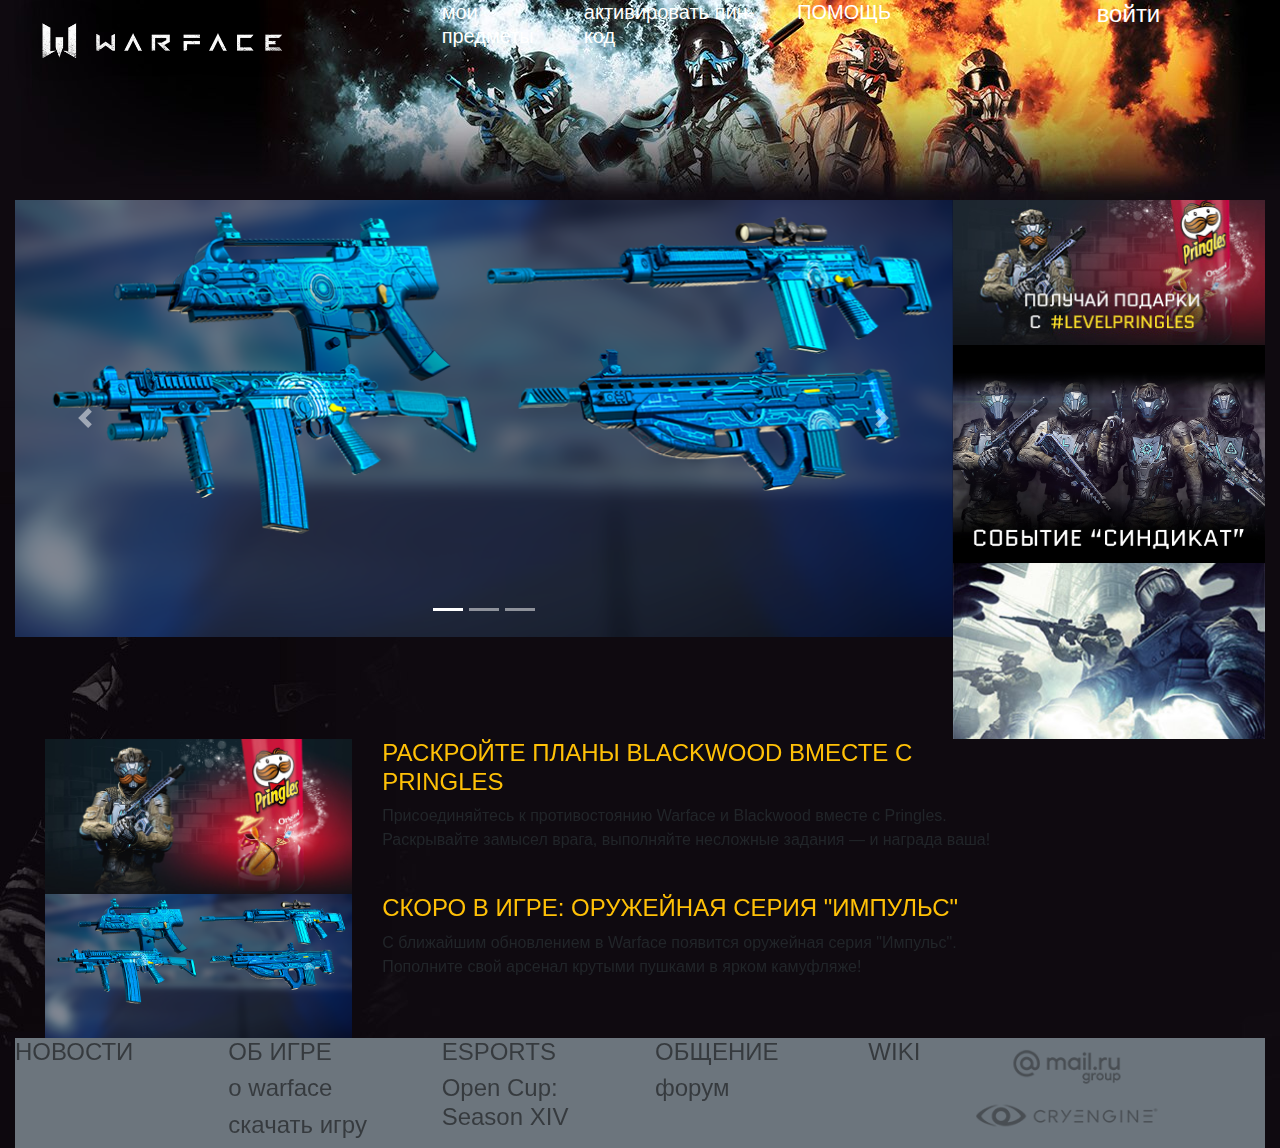
<file: index.html>
<!doctype html>
<html lang="en">
  <head>
    <!-- Required meta tags -->
    <meta charset="utf-8">
    <meta name="viewport" content="width=device-width, initial-scale=1, shrink-to-fit=no">

    <!-- Bootstrap CSS -->
    <link rel="stylesheet" href="https://stackpath.bootstrapcdn.com/bootstrap/4.3.1/css/bootstrap.min.css" integrity="sha384-ggOyR0iXCbMQv3Xipma34MD+dH/1fQ784/j6cY/iJTQUOhcWr7x9JvoRxT2MZw1T" crossorigin="anonymous">
    <link rel="stylesheet" type="text/css" href="warface.css">

    <title>warface</title>
    <link rel="shortcut icon" href="logo.warface.jpg" type="image/x-icon">
  </head>
  <body>
        <div class="col-12 logo" style="height: 200px"><!--shapka-->
            <div class="row">
                <div class="col-3" style="height: 200px">
                	<a href="index.html"><img src="warface.png" class="w-100"></a>
                </div>
                <div class="col-1"></div>
                <div class="col-4">
                    <div class="row">
                        <div class="col-4">
                            <h5><a href="iventory.html" class="text-white">мои предметы</a></h5>
                        </div>
                        <div class="col-6">
                            <h5><a href="pincode.html" class="text-white">активировать пин-код</a></h5>
                        </div>
                        <div class="col-2">
                            <h5><a href="help.html" class="text-white">ПОМОЩЬ</a></h5>
                        </div>
                    </div>
            </div>
            <div class="col-2"></div>
            <div class="col-2">
                <div class="col-6">
                    <h4><a href="" class="text-white">войти</a></h4>
                </div>
            </div>
        </div>
        <div class="col-12 "><!--carousel-->
            <div class="row">
                <div class="col-9 px-0">
                    <div id="carouselExampleIndicators" class="carousel slide" data-ride="carousel">
                          <ol class="carousel-indicators">
                            <li data-target="#carouselExampleIndicators" data-slide-to="0" class="active"></li>
                            <li data-target="#carouselExampleIndicators" data-slide-to="1"></li>
                            <li data-target="#carouselExampleIndicators" data-slide-to="2"></li>
                          </ol>
                          <div class="carousel-inner">
                            <div class="carousel-item active">
                              <img src="1.png" class="d-block w-100" alt="...">
                            </div>
                            <div class="carousel-item">
                              <img src="2.jpg" class="d-block w-100" alt="...">
                            </div>
                            <div class="carousel-item">
                              <img src="3.jpg" class="d-block w-100" alt="...">
                            </div>
                          </div>
                          <a class="carousel-control-prev" href="#carouselExampleIndicators" role="button" data-slide="prev">
                            <span class="carousel-control-prev-icon" aria-hidden="true"></span>
                            <span class="sr-only">Previous</span>
                          </a>
                          <a class="carousel-control-next" href="#carouselExampleIndicators" role="button" data-slide="next">
                            <span class="carousel-control-next-icon" aria-hidden="true"></span>
                            <span class="sr-only">Next</span>
                          </a>
                        </div>
                </div>
                <div class="col-3 px-0"><!--info-->
                    <div class="col-12 px-0" >
                        <img src="4.jpg" class="w-100">
                    </div>
                    <div class="col-12 px-0" >
                        <img src="5.jpg" class="w-100">
                    </div>
                    <div class="col-12 px-0" >
                        <img src="6.jpg" class="w-100">
                    </div>
                </div>
                <div class="col-"></div>
            </div>
                    </div>
        <div class="col-10">
            <div class="col-12">
                <div class="row">
                    <div class="col-4">
                        <img src="10.jpg" class="w-100">
                    </div>
                    <div class="col-8">
                        <h4><a href="" class="text-warning">РАСКРОЙТЕ ПЛАНЫ BLACKWOOD ВМЕСТЕ С PRINGLES</a></h4>
                        <p>Присоединяйтесь к противостоянию Warface и Blackwood вместе с Pringles. Раскрывайте замысел врага, выполняйте несложные задания — и награда ваша!</p>
                    </div>  
                </div>
            </div>
            <div class="col-12">
                <div class="row">
                    <div class="col-4">
                        <img src="1.png" class="w-100">
                    </div>
                    <div class="col-8">
                        <h4><a href="" class="text-warning">СКОРО В ИГРЕ: ОРУЖЕЙНАЯ СЕРИЯ "ИМПУЛЬС"</a></h4>
                        <p>С ближайшим обновлением в Warface появится оружейная серия "Импульс". Пополните свой арсенал крутыми пушками в ярком камуфляже!</p>
                    </div>
                </div>
            </div>
        </div>
            <div class="col-12 bg-secondary px-0">
            	<div class="row">
	            	<div class="col-2 ">
	            		<h4><a href="" class="text-black-50">НОВОСТИ</a></h4>
	            	</div>
	            	<div class="col-2 ">
	            		<h4><a href="" class="text-black-50">ОБ ИГРЕ</a></h4>
	            		<h4><a href="" class="text-black-50">о warface</a></h4>
	            		<h4><a href="" class="text-black-50">скачать игру</a></h4>
	            	</div>
	            	<div class="col-2 ">
	            		<h4><a href="" class="text-black-50">ESPORTS</a></h4>
	            		<h4><a href="" class="text-black-50">Open Cup: Season XIV</a></h4>
	            	</div>
	            	<div class="col-2 ">
	            		<h4><a href="" class="text-black-50">ОБЩЕНИЕ</a></h4>
	            		<h4><a href="" class="text-black-50">форум</a></h4>
	            	</div>
	            	<div class="col-1 ">
	            		<h4><a href="" class="text-black-50">WIKI</a></h4>
	            	</div>
	            	<div class="col-2">
	            		<img src="logo-mail.png" class="w-100">
	            		<img src="logo-cryengine.png" class="w-100">
	            	</div>
            	</div>
            </div>
        </div>
    <!-- Optional JavaScript -->
    <!-- jQuery first, then Popper.js, then Bootstrap JS -->
    <script src="https://code.jquery.com/jquery-3.3.1.slim.min.js" integrity="sha384-q8i/X+965DzO0rT7abK41JStQIAqVgRVzpbzo5smXKp4YfRvH+8abtTE1Pi6jizo" crossorigin="anonymous"></script>
    <script src="https://cdnjs.cloudflare.com/ajax/libs/popper.js/1.14.7/umd/popper.min.js" integrity="sha384-UO2eT0CpHqdSJQ6hJty5KVphtPhzWj9WO1clHTMGa3JDZwrnQq4sF86dIHNDz0W1" crossorigin="anonymous"></script>
    <script src="https://stackpath.bootstrapcdn.com/bootstrap/4.3.1/js/bootstrap.min.js" integrity="sha384-JjSmVgyd0p3pXB1rRibZUAYoIIy6OrQ6VrjIEaFf/nJGzIxFDsf4x0xIM+B07jRM" crossorigin="anonymous"></script>
  </body>
</html>
</file>
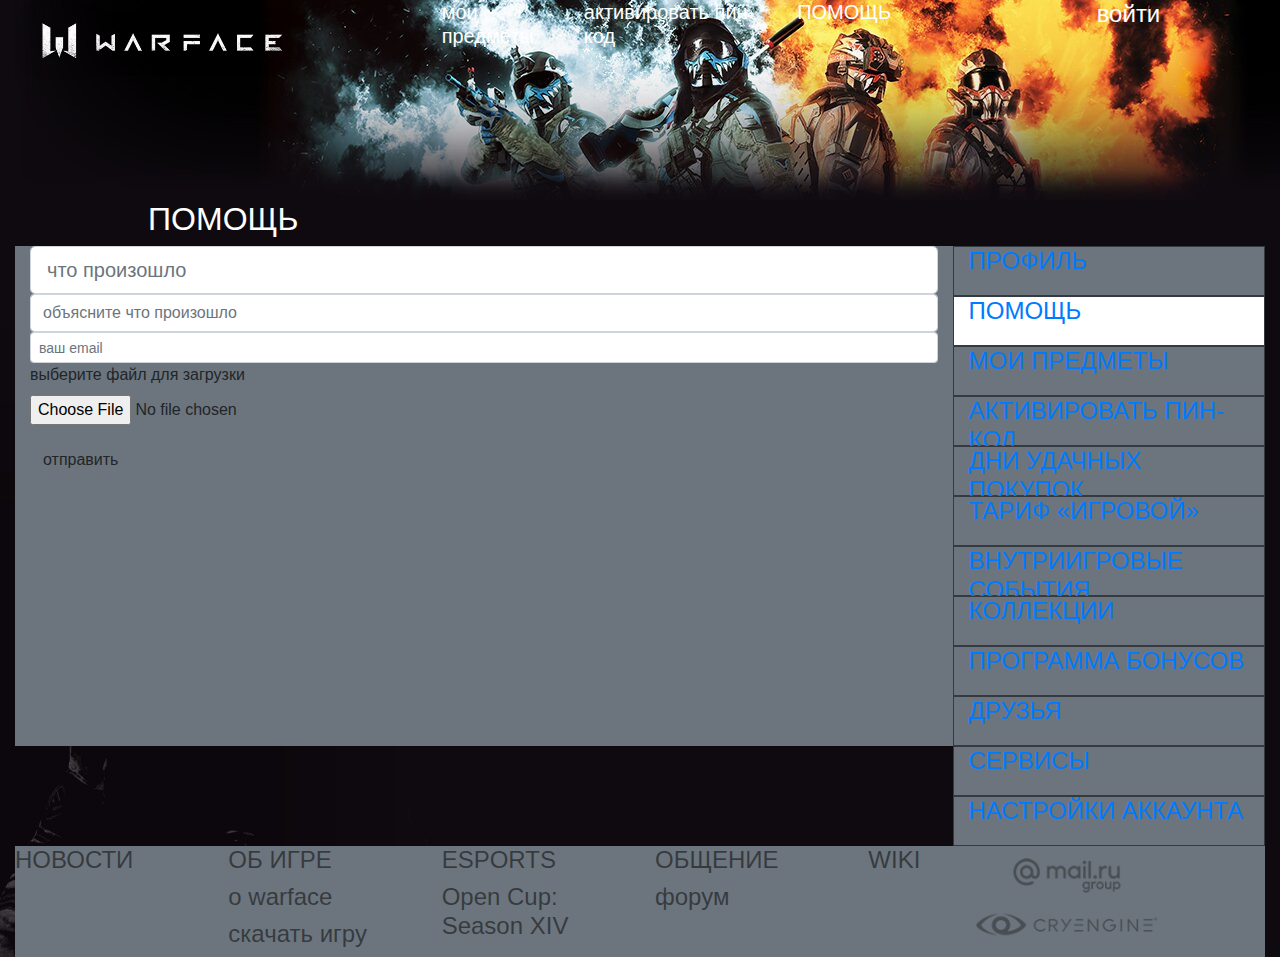
<file: help.html>
<!doctype html>
<html lang="en">
    <head>
        <!-- Required meta tags -->
        <meta charset="utf-8">
        <meta name="viewport" content="width=device-width, initial-scale=1, shrink-to-fit=no">

        <!-- Bootstrap CSS -->
        <link rel="stylesheet" href="https://stackpath.bootstrapcdn.com/bootstrap/4.3.1/css/bootstrap.min.css" integrity="sha384-ggOyR0iXCbMQv3Xipma34MD+dH/1fQ784/j6cY/iJTQUOhcWr7x9JvoRxT2MZw1T" crossorigin="anonymous">
        <link rel="stylesheet" type="text/css" href="warface.css">

        <title>помощь</title>
        <link rel="shortcut icon" href="logo.warface.jpg" type="image/x-icon">
    </head>
    <body>
        <div class="col-12 logo" style="height: 200px"><!--shapka-->
            <div class="row">
                <div class="col-3" style="height: 200px">
                    <a href="index.html"><img src="warface.png" class="w-100"></a>
                </div>
                <div class="col-1"></div>
                <div class="col-4">
                    <div class="row">
                        <div class="col-4">
                            <h5><a href="iventory.html" class="text-white">мои предметы</a></h5>
                        </div>
                        <div class="col-6">
                            <h5><a href="pincode.html" class="text-white">активировать пин-код</a></h5>
                        </div>
                        <div class="col-2">
                            <h5><a href="" class="text-white">ПОМОЩЬ</a></h5>
                        </div>
                    </div>
            </div>
            <div class="col-2"></div>
            <div class="col-2">
                <div class="col-6">
                    <h4><a href="" class="text-white">войти</a></h4>
                </div>
            </div>
        </div>
        <div class="col-4 text-white">
            <h2 class="text-center">ПОМОЩЬ</h2>
        </div>
        <div class="col-12">
            <div class="row">
                <div class="col-9 bg-secondary" style="height: 500px">
                    <input class="form-control form-control-lg" type="text" placeholder="что произошло">
                    <input class="form-control" type="text" placeholder="объясните что произошло">
                    <input class="form-control form-control-sm" type="text" placeholder="ваш email">
                    <form>
                        <div class="form-group">
                            <label for="exampleFormControlFile1">выберите файл для загрузки</label>
                            <input type="file" class="form-control-file" id="exampleFormControlFile1">
                        </div>
                    </form>
                    <button class="btn">отправить</button>
                </div>
                <div class="col-3 bg-danger px-0" style="height: 600px">
                    <div class="col-12 bg-secondary border border-dark" style="height: 50px">
                        <a href=""><h4>ПРОФИЛЬ</h4></a>
                    </div>
                    
                    <div class="col-12 bg-white border border-dark" style="height: 50px">
                        <a href=""><h4>ПОМОЩЬ</h4></a>
                    </div>
                    <div class="col-12 bg-secondary border border-dark" style="height: 50px">
                        <a href=""><h4>МОИ ПРЕДМЕТЫ</h4></a>
                    </div>
                    <div class="col-12 bg-secondary border border-dark" style="height: 50px">
                        <a href=""><h4>АКТИВИРОВАТЬ ПИН-КОД</h4></a>
                    </div>
                    <div class="col-12 bg-secondary border border-dark" style="height: 50px">
                        <a href=""><h4>ДНИ УДАЧНЫХ ПОКУПОК</h4></a>
                    </div>
                    <div class="col-12 bg-secondary border border-dark" style="height: 50px">
                        <a href=""><h4>ТАРИФ «ИГРОВОЙ»</h4></a>
                    </div>
                    <div class="col-12 bg-secondary border border-dark" style="height: 50px">
                        <a href=""><h4>ВНУТРИИГРОВЫЕ СОБЫТИЯ</h4></a>
                    </div>
                    <div class="col-12 bg-secondary border border-dark" style="height: 50px">
                        <a href=""><h4>КОЛЛЕКЦИИ</h4></a>
                    </div>
                    <div class="col-12 bg-secondary border border-dark" style="height: 50px">
                        <a href=""><h4>ПРОГРАММА БОНУСОВ</h4></a>
                    </div>
                    <div class="col-12 bg-secondary border border-dark" style="height: 50px">
                        <a href=""><h4>ДРУЗЬЯ</h4></a>
                    </div>
                    <div class="col-12 bg-secondary border border-dark" style="height: 50px">
                        <a href=""><h4>СЕРВИСЫ</h4></a>
                    </div>
                    <div class="col-12 bg-secondary border border-dark" style="height: 50px">
                        <a href=""><h4>НАСТРОЙКИ АККАУНТА</h4></a>
                    </div>
                </div>
            </div>

        </div>
        <div class="col-12 bg-secondary px-0">
                <div class="row">
                    <div class="col-2 ">
                        <h4><a href="" class="text-black-50">НОВОСТИ</a></h4>
                    </div>
                    <div class="col-2 ">
                        <h4><a href="" class="text-black-50">ОБ ИГРЕ</a></h4>
                        <h4><a href="" class="text-black-50">о warface</a></h4>
                        <h4><a href="" class="text-black-50">скачать игру</a></h4>
                    </div>
                    <div class="col-2 ">
                        <h4><a href="" class="text-black-50">ESPORTS</a></h4>
                        <h4><a href="" class="text-black-50">Open Cup: Season XIV</a></h4>
                    </div>
                    <div class="col-2 ">
                        <h4><a href="" class="text-black-50">ОБЩЕНИЕ</a></h4>
                        <h4><a href="" class="text-black-50">форум</a></h4>
                    </div>
                    <div class="col-1 ">
                        <h4><a href="" class="text-black-50">WIKI</a></h4>
                    </div>
                    <div class="col-2">
                        <img src="logo-mail.png" class="w-100">
                        <img src="logo-cryengine.png" class="w-100">
                    </div>
                </div>
            </div>

        <!-- Optional JavaScript -->
        <!-- jQuery first, then Popper.js, then Bootstrap JS -->
        <script src="https://code.jquery.com/jquery-3.3.1.slim.min.js" integrity="sha384-q8i/X+965DzO0rT7abK41JStQIAqVgRVzpbzo5smXKp4YfRvH+8abtTE1Pi6jizo" crossorigin="anonymous"></script>
        <script src="https://cdnjs.cloudflare.com/ajax/libs/popper.js/1.14.7/umd/popper.min.js" integrity="sha384-UO2eT0CpHqdSJQ6hJty5KVphtPhzWj9WO1clHTMGa3JDZwrnQq4sF86dIHNDz0W1" crossorigin="anonymous"></script>
        <script src="https://stackpath.bootstrapcdn.com/bootstrap/4.3.1/js/bootstrap.min.js" integrity="sha384-JjSmVgyd0p3pXB1rRibZUAYoIIy6OrQ6VrjIEaFf/nJGzIxFDsf4x0xIM+B07jRM" crossorigin="anonymous"></script>
    </body>
</html>
</file>
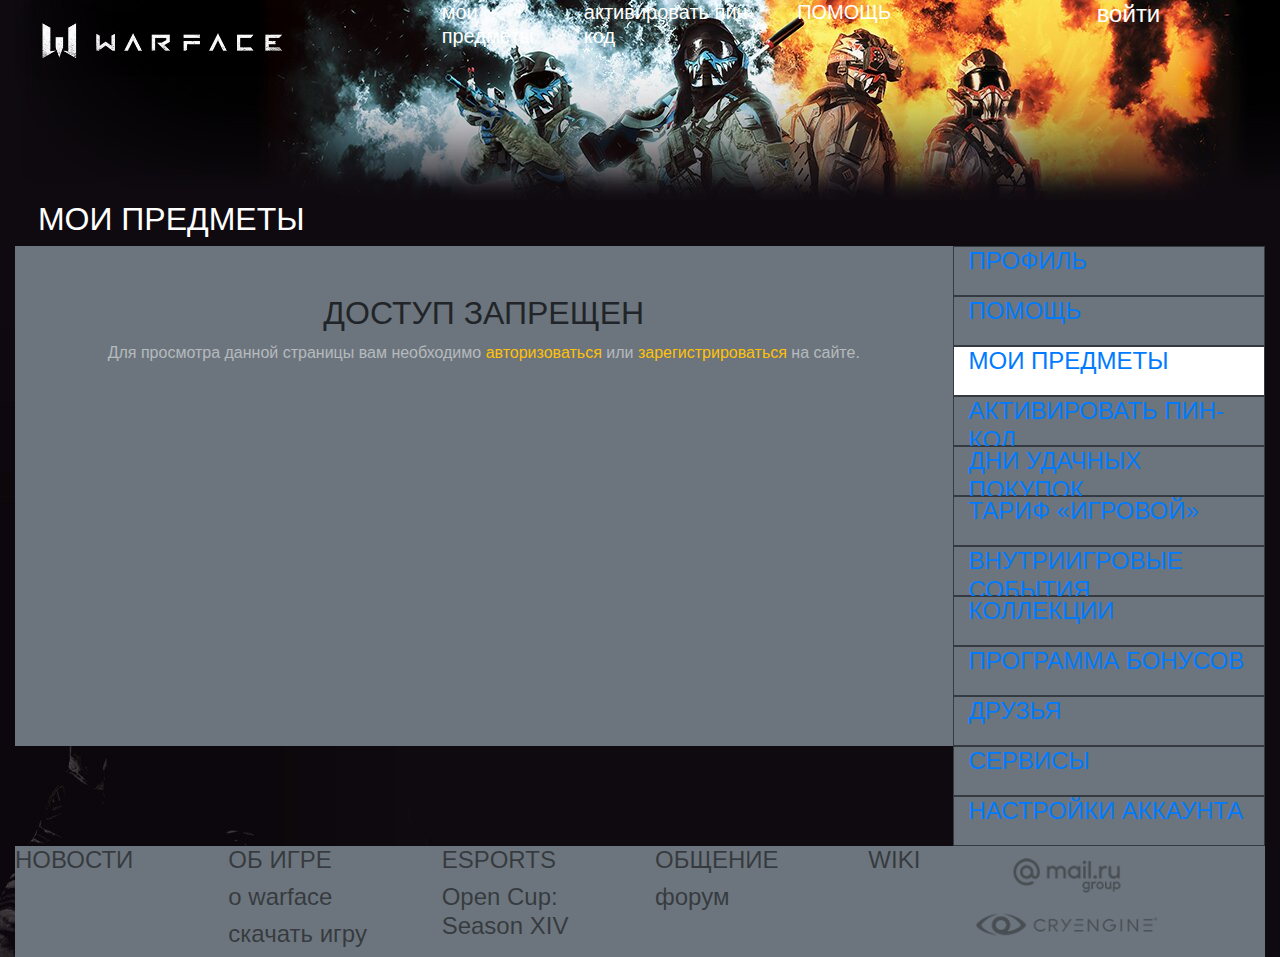
<file: iventory.html>
<!doctype html>
<html lang="en">
    <head>
        <!-- Required meta tags -->
        <meta charset="utf-8">
        <meta name="viewport" content="width=device-width, initial-scale=1, shrink-to-fit=no">

        <!-- Bootstrap CSS -->
        <link rel="stylesheet" href="https://stackpath.bootstrapcdn.com/bootstrap/4.3.1/css/bootstrap.min.css" integrity="sha384-ggOyR0iXCbMQv3Xipma34MD+dH/1fQ784/j6cY/iJTQUOhcWr7x9JvoRxT2MZw1T" crossorigin="anonymous">
        <link rel="stylesheet" type="text/css" href="warface.css">

        <title>мои предметы</title>
        <link rel="shortcut icon" href="logo.warface.jpg" type="image/x-icon">
    </head>
    <body>
        <div class="col-12 logo" style="height: 200px"><!--shapka-->
            <div class="row">
                <div class="col-3" style="height: 200px">
                    <a href="index.html"><img src="warface.png" class="w-100"></a>
                </div>
                <div class="col-1"></div>
                <div class="col-4">
                    <div class="row">
                        <div class="col-4">
                            <h5><a href="" class="text-white">мои предметы</a></h5>
                        </div>
                        <div class="col-6">
                            <h5><a href="pincode.html" class="text-white">активировать пин-код</a></h5>
                        </div>
                        <div class="col-2">
                            <h5><a href="" class="text-white">ПОМОЩЬ</a></h5>
                        </div>
                    </div>
            </div>
            <div class="col-2"></div>
            <div class="col-2">
                <div class="col-6">
                    <h4><a href="" class="text-white">войти</a></h4>
                </div>
            </div>
        </div>
        <div class="col-3 text-white">
            <h2 class="text-center">МОИ ПРЕДМЕТЫ</h2>
        </div>
        <div class="col-12">
            <div class="row">
                <div class="col-9 bg-secondary" style="height: 500px">
                    <h2 class="text-center pt-5">ДОСТУП ЗАПРЕЩЕН</h2>
                    <p class="text-center text-white-50">Для просмотра данной страницы вам необходимо <a href="" class="text-warning">авторизоваться</a> или <a href="" class="text-warning">зарегистрироваться</a> на сайте.</p>
                </div>
                <div class="col-3 bg-danger px-0" style="height: 600px">
                    <div class="col-12 bg-secondary border border-dark" style="height: 50px">
                        <a href=""><h4>ПРОФИЛЬ</h4></a>
                    </div>
                    
                    <div class="col-12 bg-secondary border border-dark" style="height: 50px">
                        <a href=""><h4>ПОМОЩЬ</h4></a>
                    </div>
                    <div class="col-12 bg-white border border-dark" style="height: 50px">
                        <a href=""><h4>МОИ ПРЕДМЕТЫ</h4></a>
                    </div>
                    <div class="col-12 bg-secondary border border-dark" style="height: 50px">
                        <a href=""><h4>АКТИВИРОВАТЬ ПИН-КОД</h4></a>
                    </div>
                    <div class="col-12 bg-secondary border border-dark" style="height: 50px">
                        <a href=""><h4>ДНИ УДАЧНЫХ ПОКУПОК</h4></a>
                    </div>
                    <div class="col-12 bg-secondary border border-dark" style="height: 50px">
                        <a href=""><h4>ТАРИФ «ИГРОВОЙ»</h4></a>
                    </div>
                    <div class="col-12 bg-secondary border border-dark" style="height: 50px">
                        <a href=""><h4>ВНУТРИИГРОВЫЕ СОБЫТИЯ</h4></a>
                    </div>
                    <div class="col-12 bg-secondary border border-dark" style="height: 50px">
                        <a href=""><h4>КОЛЛЕКЦИИ</h4></a>
                    </div>
                    <div class="col-12 bg-secondary border border-dark" style="height: 50px">
                        <a href=""><h4>ПРОГРАММА БОНУСОВ</h4></a>
                    </div>
                    <div class="col-12 bg-secondary border border-dark" style="height: 50px">
                        <a href=""><h4>ДРУЗЬЯ</h4></a>
                    </div>
                    <div class="col-12 bg-secondary border border-dark" style="height: 50px">
                        <a href=""><h4>СЕРВИСЫ</h4></a>
                    </div>
                    <div class="col-12 bg-secondary border border-dark" style="height: 50px">
                        <a href=""><h4>НАСТРОЙКИ АККАУНТА</h4></a>
                    </div>
                </div>
            </div>

        </div>
        <div class="col-12 bg-secondary px-0">
                <div class="row">
                    <div class="col-2 ">
                        <h4><a href="" class="text-black-50">НОВОСТИ</a></h4>
                    </div>
                    <div class="col-2 ">
                        <h4><a href="" class="text-black-50">ОБ ИГРЕ</a></h4>
                        <h4><a href="" class="text-black-50">о warface</a></h4>
                        <h4><a href="" class="text-black-50">скачать игру</a></h4>
                    </div>
                    <div class="col-2 ">
                        <h4><a href="" class="text-black-50">ESPORTS</a></h4>
                        <h4><a href="" class="text-black-50">Open Cup: Season XIV</a></h4>
                    </div>
                    <div class="col-2 ">
                        <h4><a href="" class="text-black-50">ОБЩЕНИЕ</a></h4>
                        <h4><a href="" class="text-black-50">форум</a></h4>
                    </div>
                    <div class="col-1 ">
                        <h4><a href="" class="text-black-50">WIKI</a></h4>
                    </div>
                    <div class="col-2">
                        <img src="logo-mail.png" class="w-100">
                        <img src="logo-cryengine.png" class="w-100">
                    </div>
                </div>
            </div>

        <!-- Optional JavaScript -->
        <!-- jQuery first, then Popper.js, then Bootstrap JS -->
        <script src="https://code.jquery.com/jquery-3.3.1.slim.min.js" integrity="sha384-q8i/X+965DzO0rT7abK41JStQIAqVgRVzpbzo5smXKp4YfRvH+8abtTE1Pi6jizo" crossorigin="anonymous"></script>
        <script src="https://cdnjs.cloudflare.com/ajax/libs/popper.js/1.14.7/umd/popper.min.js" integrity="sha384-UO2eT0CpHqdSJQ6hJty5KVphtPhzWj9WO1clHTMGa3JDZwrnQq4sF86dIHNDz0W1" crossorigin="anonymous"></script>
        <script src="https://stackpath.bootstrapcdn.com/bootstrap/4.3.1/js/bootstrap.min.js" integrity="sha384-JjSmVgyd0p3pXB1rRibZUAYoIIy6OrQ6VrjIEaFf/nJGzIxFDsf4x0xIM+B07jRM" crossorigin="anonymous"></script>
    </body>
</html>
</file>
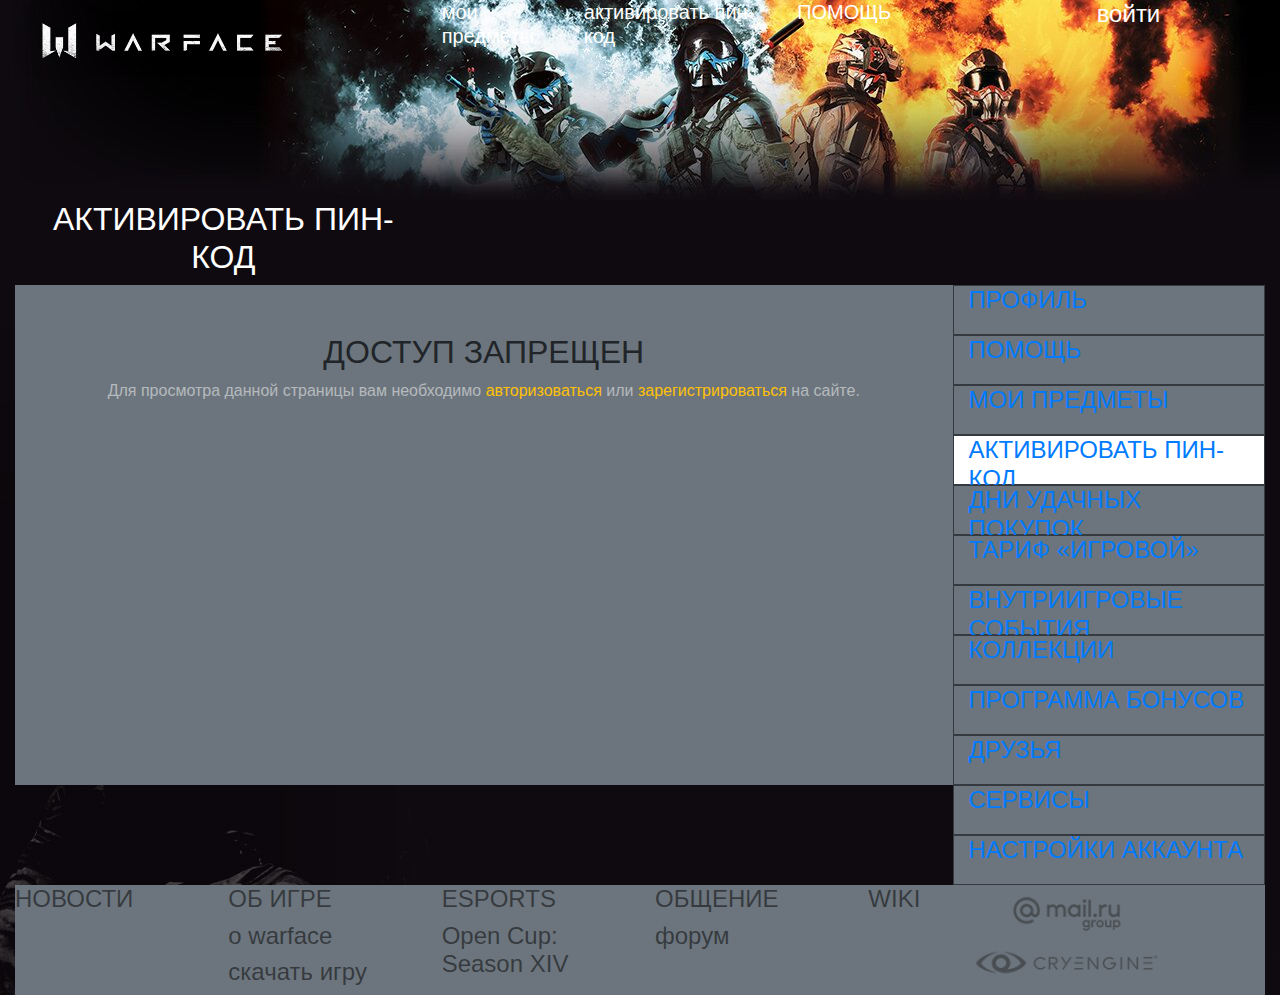
<file: pincode.html>
<!doctype html>
<html lang="en">
    <head>
        <!-- Required meta tags -->
        <meta charset="utf-8">
        <meta name="viewport" content="width=device-width, initial-scale=1, shrink-to-fit=no">

        <!-- Bootstrap CSS -->
        <link rel="stylesheet" href="https://stackpath.bootstrapcdn.com/bootstrap/4.3.1/css/bootstrap.min.css" integrity="sha384-ggOyR0iXCbMQv3Xipma34MD+dH/1fQ784/j6cY/iJTQUOhcWr7x9JvoRxT2MZw1T" crossorigin="anonymous">
        <link rel="stylesheet" type="text/css" href="warface.css">

        <title>активировать пин-код</title>
        <link rel="shortcut icon" href="logo.warface.jpg" type="image/x-icon">
    </head>
    <body>
        <div class="col-12 logo" style="height: 200px"><!--shapka-->
            <div class="row">
                <div class="col-3" style="height: 200px">
                    <a href="index.html"><img src="warface.png" class="w-100"></a>
                </div>
                <div class="col-1"></div>
                <div class="col-4">
                    <div class="row">
                        <div class="col-4">
                            <h5><a href="iventory.html" class="text-white">мои предметы</a></h5>
                        </div>
                        <div class="col-6">
                            <h5><a href="" class="text-white">активировать пин-код</a></h5>
                        </div>
                        <div class="col-2">
                            <h5><a href="help.html" class="text-white">ПОМОЩЬ</a></h5>
                        </div>
                    </div>
            </div>
            <div class="col-2"></div>
            <div class="col-2">
                <div class="col-6">
                    <h4><a href="" class="text-white">войти</a></h4>
                </div>
            </div>
        </div>
        <div class="col-4 text-white">
            <h2 class="text-center">АКТИВИРОВАТЬ ПИН-КОД</h2>
        </div>
        <div class="col-12">
            <div class="row">
                <div class="col-9 bg-secondary" style="height: 500px">
                    <h2 class="text-center pt-5">ДОСТУП ЗАПРЕЩЕН</h2>
                    <p class="text-center text-white-50">Для просмотра данной страницы вам необходимо <a href="" class="text-warning">авторизоваться</a> или <a href="" class="text-warning">зарегистрироваться</a> на сайте.</p>
                </div>
                <div class="col-3 bg-danger px-0" style="height: 600px">
                    <div class="col-12 bg-secondary border border-dark" style="height: 50px">
                        <a href=""><h4>ПРОФИЛЬ</h4></a>
                    </div>
                    
                    <div class="col-12 bg-secondary border border-dark" style="height: 50px">
                        <a href=""><h4>ПОМОЩЬ</h4></a>
                    </div>
                    <div class="col-12 bg-secondary border border-dark" style="height: 50px">
                        <a href=""><h4>МОИ ПРЕДМЕТЫ</h4></a>
                    </div>
                    <div class="col-12 bg-white border border-dark" style="height: 50px">
                        <a href=""><h4>АКТИВИРОВАТЬ ПИН-КОД</h4></a>
                    </div>
                    <div class="col-12 bg-secondary border border-dark" style="height: 50px">
                        <a href=""><h4>ДНИ УДАЧНЫХ ПОКУПОК</h4></a>
                    </div>
                    <div class="col-12 bg-secondary border border-dark" style="height: 50px">
                        <a href=""><h4>ТАРИФ «ИГРОВОЙ»</h4></a>
                    </div>
                    <div class="col-12 bg-secondary border border-dark" style="height: 50px">
                        <a href=""><h4>ВНУТРИИГРОВЫЕ СОБЫТИЯ</h4></a>
                    </div>
                    <div class="col-12 bg-secondary border border-dark" style="height: 50px">
                        <a href=""><h4>КОЛЛЕКЦИИ</h4></a>
                    </div>
                    <div class="col-12 bg-secondary border border-dark" style="height: 50px">
                        <a href=""><h4>ПРОГРАММА БОНУСОВ</h4></a>
                    </div>
                    <div class="col-12 bg-secondary border border-dark" style="height: 50px">
                        <a href=""><h4>ДРУЗЬЯ</h4></a>
                    </div>
                    <div class="col-12 bg-secondary border border-dark" style="height: 50px">
                        <a href=""><h4>СЕРВИСЫ</h4></a>
                    </div>
                    <div class="col-12 bg-secondary border border-dark" style="height: 50px">
                        <a href=""><h4>НАСТРОЙКИ АККАУНТА</h4></a>
                    </div>
                </div>
            </div>

        </div>
        <div class="col-12 bg-secondary px-0">
                <div class="row">
                    <div class="col-2 ">
                        <h4><a href="" class="text-black-50">НОВОСТИ</a></h4>
                    </div>
                    <div class="col-2 ">
                        <h4><a href="" class="text-black-50">ОБ ИГРЕ</a></h4>
                        <h4><a href="" class="text-black-50">о warface</a></h4>
                        <h4><a href="" class="text-black-50">скачать игру</a></h4>
                    </div>
                    <div class="col-2 ">
                        <h4><a href="" class="text-black-50">ESPORTS</a></h4>
                        <h4><a href="" class="text-black-50">Open Cup: Season XIV</a></h4>
                    </div>
                    <div class="col-2 ">
                        <h4><a href="" class="text-black-50">ОБЩЕНИЕ</a></h4>
                        <h4><a href="" class="text-black-50">форум</a></h4>
                    </div>
                    <div class="col-1 ">
                        <h4><a href="" class="text-black-50">WIKI</a></h4>
                    </div>
                    <div class="col-2">
                        <img src="logo-mail.png" class="w-100">
                        <img src="logo-cryengine.png" class="w-100">
                    </div>
                </div>
            </div>

        <!-- Optional JavaScript -->
        <!-- jQuery first, then Popper.js, then Bootstrap JS -->
        <script src="https://code.jquery.com/jquery-3.3.1.slim.min.js" integrity="sha384-q8i/X+965DzO0rT7abK41JStQIAqVgRVzpbzo5smXKp4YfRvH+8abtTE1Pi6jizo" crossorigin="anonymous"></script>
        <script src="https://cdnjs.cloudflare.com/ajax/libs/popper.js/1.14.7/umd/popper.min.js" integrity="sha384-UO2eT0CpHqdSJQ6hJty5KVphtPhzWj9WO1clHTMGa3JDZwrnQq4sF86dIHNDz0W1" crossorigin="anonymous"></script>
        <script src="https://stackpath.bootstrapcdn.com/bootstrap/4.3.1/js/bootstrap.min.js" integrity="sha384-JjSmVgyd0p3pXB1rRibZUAYoIIy6OrQ6VrjIEaFf/nJGzIxFDsf4x0xIM+B07jRM" crossorigin="anonymous"></script>
    </body>
</html>
</file>
<file: warface.css>
body {
	background: url(bgb.jpg);
}
.logo {
	background: url(bg_inner.jpg);
}
</file>
